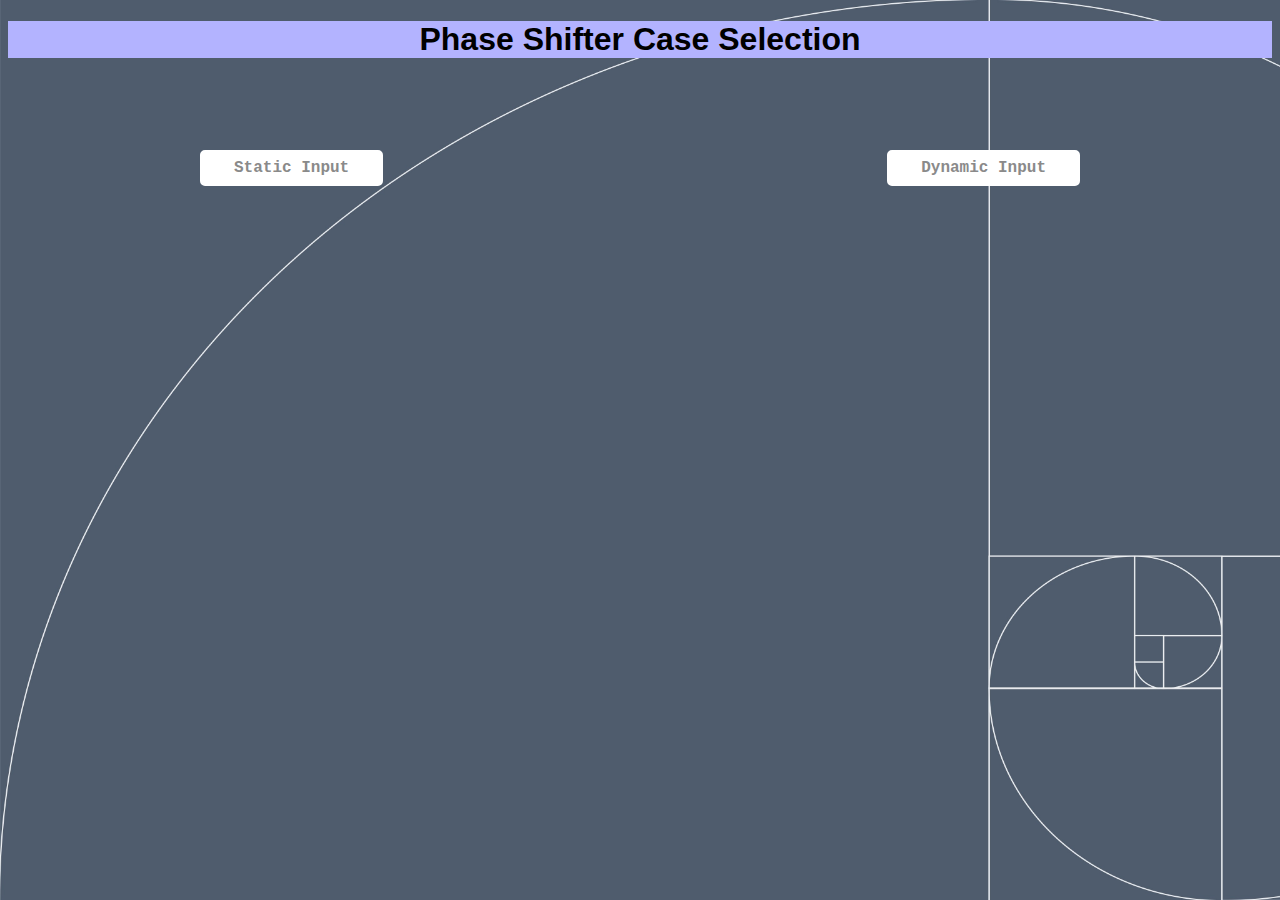
<file: espmain/index.html>
<!DOCTYPE html>
<html>
<head>
	<link rel="stylesheet" type="text/css" href="csstest.css">
	<title>Phase Shifter Case Selection</title>

</head>
<body>
	<h1 class="title" style="font-family: Arial; background-color: #b3b3ff; text-align:center;";>Phase Shifter Case Selection</h1>

	<button style="padding: 30px 50px color: #8a8a8a; position: absolute; left: 200px; top: 150px;" type = "button"; class ="button"; onclick="location.href='case1.html'"> Static Input </button>

	<button style="padding: 30px 50px color: #8a8a8a; position: absolute; right: 200px; top: 150px;" type = "button"; class ="button"; onclick="location.href='case2.html'"> Dynamic Input </button>

</body>
</html>
</file>
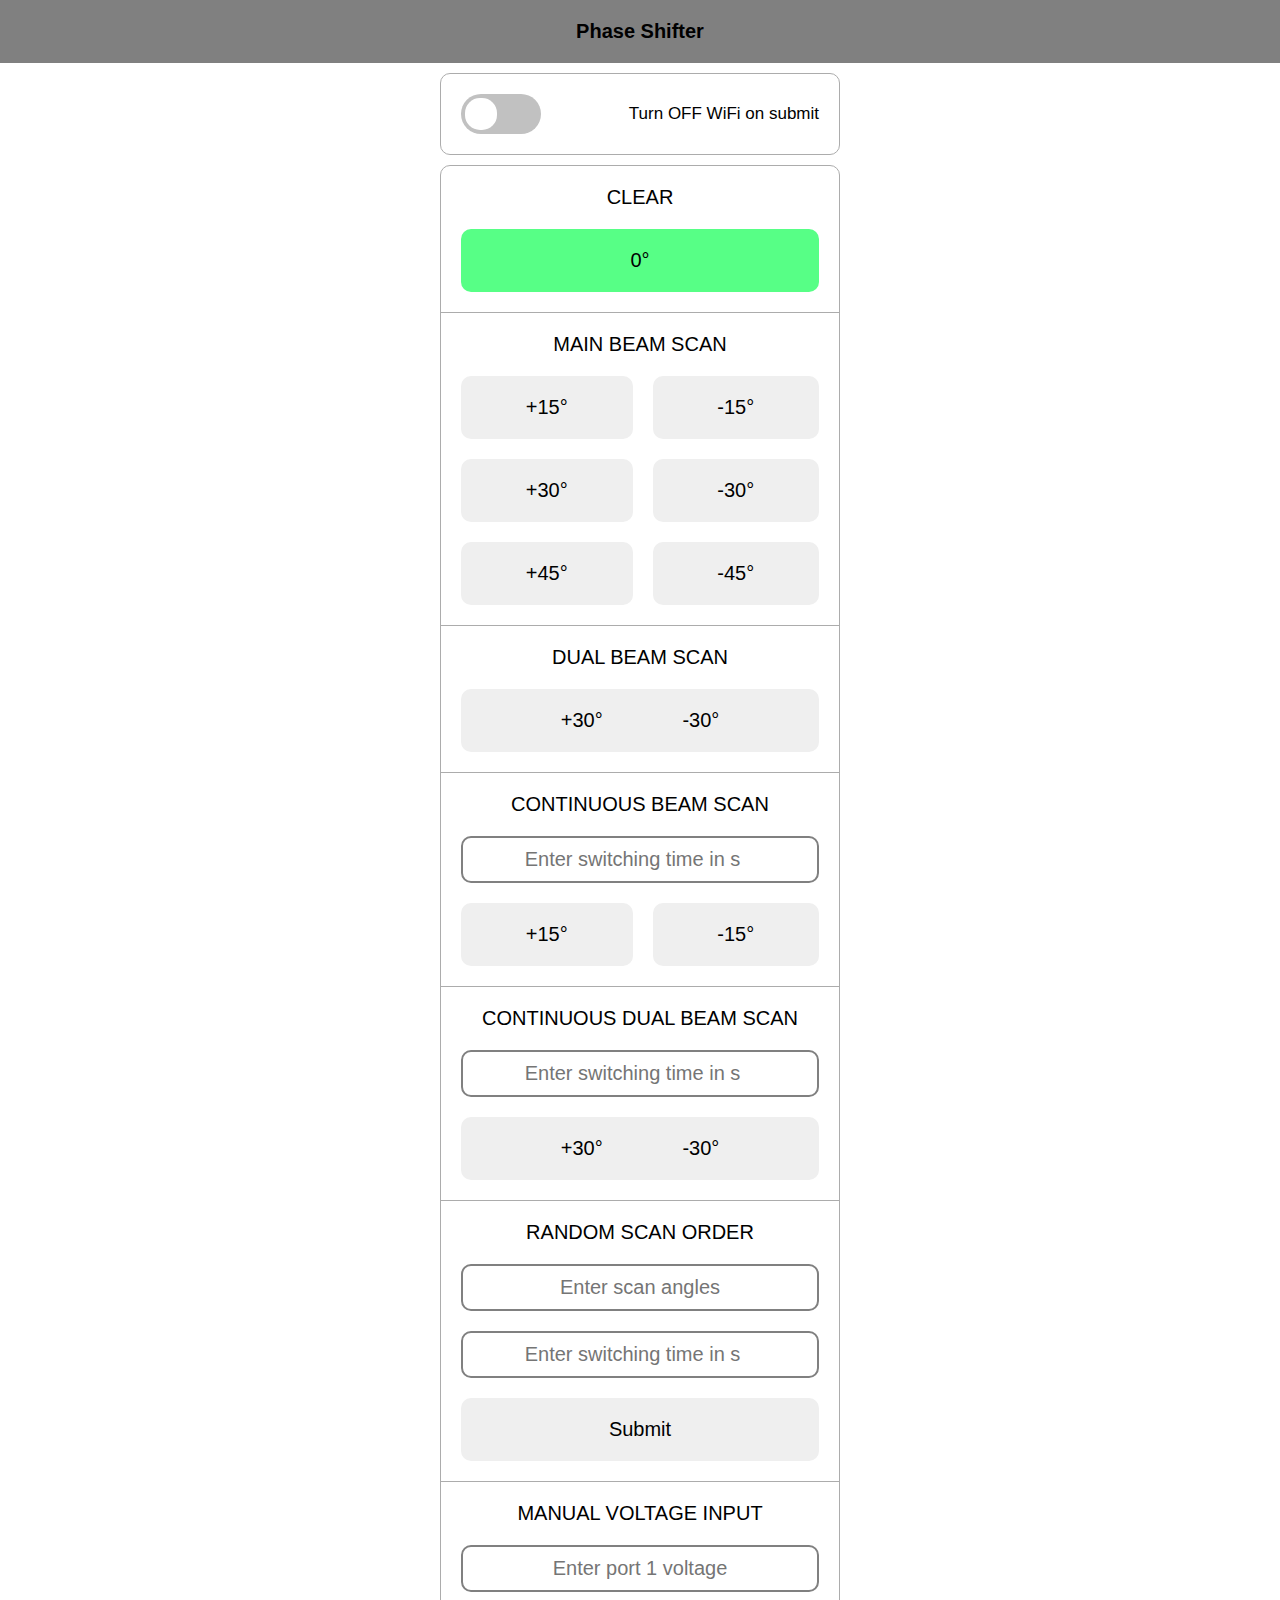
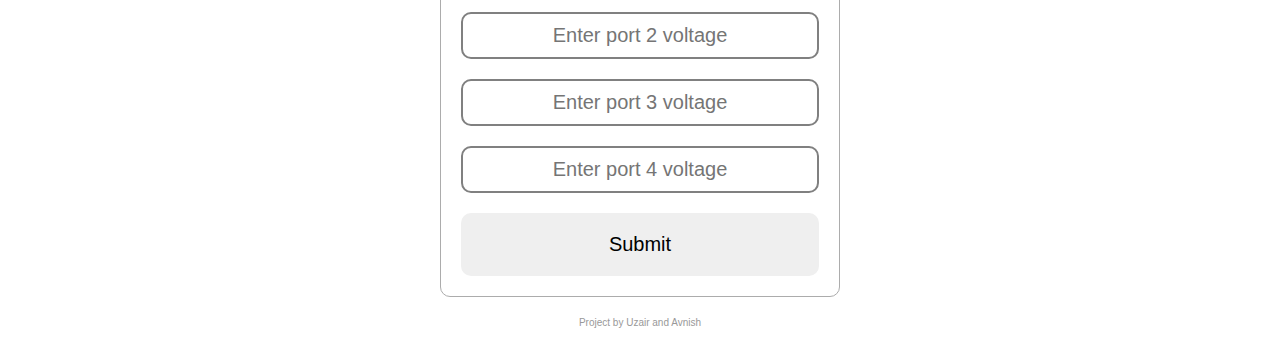
<file: main/data/index.html>
<!DOCTYPE html>
<html lang="en">
<head>
    <meta charset="UTF-8">
    <meta http-equiv="X-UA-Compatible" content="IE=edge">
    <meta name="viewport" content="width=device-width, initial-scale=1.0">
    <link rel="stylesheet" type="text/css" href="styles.css">
    <title>Phase Shifter</title>
</head>
<body>
    <header>
        <h4>Phase Shifter</h4>
    </header>
    <div class="check">
        <input type="checkbox" class="flipswitch" id="nowifi-ref" name="nowifi"/>
        <div class="label">Turn OFF WiFi on submit</div>
    </div>
    <div class="container">
        <main>
            <form id="case1" class="buttons" method="get" autocomplete='off'>
                <input type="hidden" name="nowifi" class="nowifi" value="false">
                <div class="case">
                    <div class="title">CLEAR</div>
                    <div class="angles zero">
                        <button id="clear" class="angle" type="submit" name="clear" value="0">0°</button>
                    </div>
                </div>
                <div class="case">
                    <div class="title">MAIN BEAM SCAN</div>
                    <div class="angles">
                        <button id="p15" class="angle" type="submit" name="scan-angle-case1" value="15">+15°</button>
                        <button class="angle" type="submit" name="scan-angle-case1" value="-15">-15°</button>
                        <button class="angle" type="submit" name="scan-angle-case1" value="30">+30°</button>
                        <button class="angle" type="submit" name="scan-angle-case1" value="-30">-30°</button>
                        <button class="angle" type="submit" name="scan-angle-case1" value="45">+45°</button>
                        <button class="angle" type="submit" name="scan-angle-case1" value="-45">-45°</button>
                    </div>
                </div>
            </form>
            
            
            <form id="case2" class="buttons" action="/#case2" method="get" autocomplete='off'>
                <input type="hidden" name="nowifi" class="nowifi" value="false">
                <div class="case">
                    <div class="title">DUAL BEAM SCAN</div>
                    <div class="angles span">
                        <button class="angle dual" type="submit" name="scan-angle-case2" value="30">
                            <div>+30°</div>
                            <div>-30°</div>
                        </button>
                    </div>
                </div>
            </form>

            <form id="case3" class="buttons" action="/#case3" method="get" autocomplete='off'>
                <input type="hidden" name="nowifi" class="nowifi" value="false">
                <div class="case">
                    <div class="title">CONTINUOUS BEAM SCAN</div>
                    <input class ="input" type="number" min="1" name="interval" placeholder="Enter switching time in s" oninvalid="this.setCustomValidity('Please enter a positive number')" oninput="this.setCustomValidity('')" required/> 
                    <div class="angles">
                        <button class="angle" type="submit" name="scan-angle-case3" value="15">+15°</button>
                        <button class="angle" type="submit" name="scan-angle-case3" value="-15">-15°</button>
                    </div>
                </div>
            </form>

            <form id="case4" class="buttons" action="/#case4" method="get" autocomplete='off'>
                <input type="hidden" name="nowifi" class="nowifi" value="false">
                <div class="case">
                    <div class="title">CONTINUOUS DUAL BEAM SCAN</div>
                    <input class ="input" type="number" min="1" name="interval" placeholder="Enter switching time in s" required oninvalid="this.setCustomValidity('Please enter a positive number')" oninput="this.setCustomValidity('')"/> 
                    <div class="angles span">
                        <button class="angle dual" type="submit" name="scan-angle-case4" value="30">
                            <div>+30°</div>
                            <div>-30°</div>
                        </button>
                    </div>
                </div>
            </form>

            <form id="case5" class="buttons" action="/#case5" method="get" autocomplete='off'>
                <input type="hidden" name="nowifi" class="nowifi" value="false">
                <div class="case">
                    <div class="title">RANDOM SCAN ORDER</div>
                    <input class ="input" type="text" pattern="^^[\+-]*(0|15|30|45){1}(\s+[\+-]*(0|15|30|45){1})*$" name="scan-order" placeholder="Enter scan angles" required oninvalid="this.setCustomValidity('Please angles from 0, ±15, ±30 or ±45 seperated by spaces.')" oninput="this.setCustomValidity('')"/>
                    <input class ="input" type="number" min="1" name="interval" placeholder="Enter switching time in s" required oninvalid="this.setCustomValidity('Please enter a positive number')" oninput="this.setCustomValidity('')"/>
                    <div class="angles span">
                        <button class="angle dual" type="submit" name="scan-angle-case5" value="submit" type="submit">
                            Submit
                        </button>
                    </div>
                </div>
            </form>

            <form id="manual" class="buttons" action="/#manual" method="get" autocomplete='off'>
                <input type="hidden" name="nowifi" class="nowifi" value="false">
                <div class="case">
                    <div class="title">MANUAL VOLTAGE INPUT</div>
                    <input class ="input" pattern="^(\d(\.\d{1,2}){0,1}|10(\.\d{1,2}){0,1}|11(\.([0-5]\d{0,1}|6[0-5]{0,1})){0,1})$" type="text" name="port1" placeholder="Enter port 1 voltage" required oninvalid="this.setCustomValidity('Input should be in the range [0-11.65]')" oninput="this.setCustomValidity('')"/>
                    <input class ="input" pattern="^(\d(\.\d{1,2}){0,1}|10(\.\d{1,2}){0,1}|11(\.([0-5]\d{0,1}|6[0-5]{0,1})){0,1})$" type="text" name="port2" placeholder="Enter port 2 voltage" required oninvalid="this.setCustomValidity('Input should be in the range [0-11.65]')" oninput="this.setCustomValidity('')"/>
                    <input class ="input" pattern="^(\d(\.\d{1,2}){0,1}|10(\.\d{1,2}){0,1}|11(\.([0-5]\d{0,1}|6[0-5]{0,1})){0,1})$" type="text" name="port3" placeholder="Enter port 3 voltage" required oninvalid="this.setCustomValidity('Input should be in the range [0-11.65]')" oninput="this.setCustomValidity('')"/>
                    <input class ="input" pattern="^(\d(\.\d{1,2}){0,1}|10(\.\d{1,2}){0,1}|11(\.([0-5]\d{0,1}|6[0-5]{0,1})){0,1})$" type="text" name="port4" placeholder="Enter port 4 voltage" required oninvalid="this.setCustomValidity('Input should be in the range [0-11.65]')" oninput="this.setCustomValidity('')"/>
                    <div class="angles span">
                        <button class="angle dual" type="submit" name="manual" value="submit" type="submit">
                            Submit
                        </button>
                    </div>
                </div>
            </form>

        </main>
    </div>
    <footer>
        Project by Uzair and Avnish
    </footer>
</body>
<script>
    var forms = Array.from(document.forms);
    forms.forEach(x => {x.addEventListener('submit', e => {
        var ref = document.getElementById('nowifi-ref');
        e.target.getElementsByClassName('nowifi')[0].value = ref.checked;
    })});
</script>
</html>
</file>
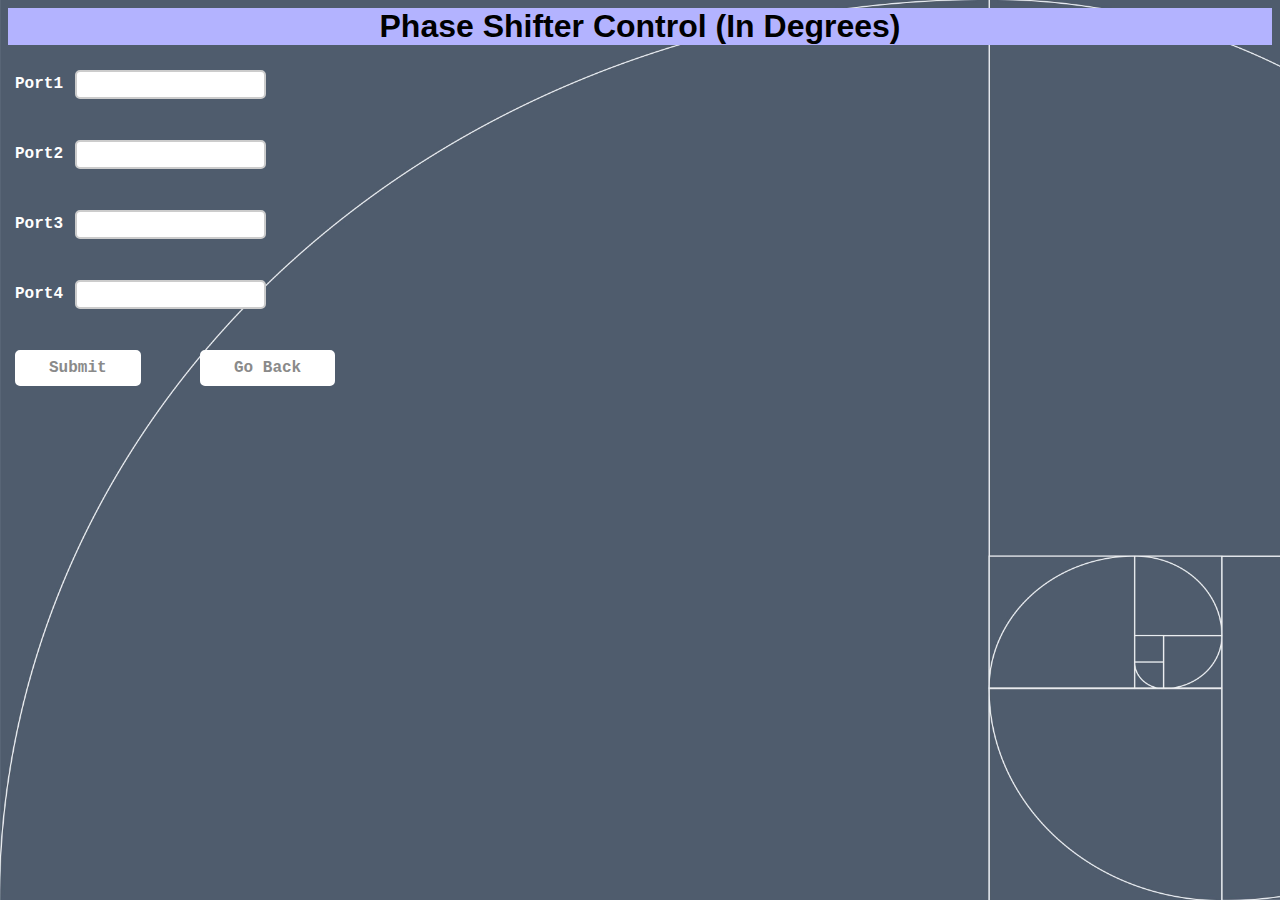
<file: espmain/case1.html>
<html>
<head>
	<link rel="stylesheet" type="text/css" href="csstest.css">
	<title>Phase Shift Control</title>
</head>

<body>
	<h1 class="title" style="font-family: Arial; background-color: #b3b3ff; text-align: center;";>Phase Shifter Control (In Degrees)</h1>

	<form class="input" action="/case1.html" id="data" style="color: white;">
		<label style="position: absolute; left: 15px; top: 75px;">Port1</label>
		<input style="position: absolute; left: 75px; top: 70px;" type = "text" name="Port 1">
	
		<label style="position: absolute; left: 15px; top: 145px;">Port2</label>
		<input style="position: absolute; left: 75px; top: 140px;" type = "text" name="Port 2">

		<label style="position: absolute; left: 15px; top: 215px;">Port3</label>
    	<input style="position: absolute; left: 75px; top: 210px;" type="text" name="Port 3">

    	<label style="position: absolute; left: 15px; top: 285px;">Port4</label>
		<input style="position: absolute; left: 75px; top: 280px;" type="text" name="Port 4">
 	</form><br>

    <button style="position: absolute;left: 15px; top: 350px" class="button" type="submit" form="data" value="submit">Submit</button>

    <button style="position: absolute; left: 200px; top: 350px" class="button" onclick="location.href='/'">Go Back</button>

</body>
</html>
</file>
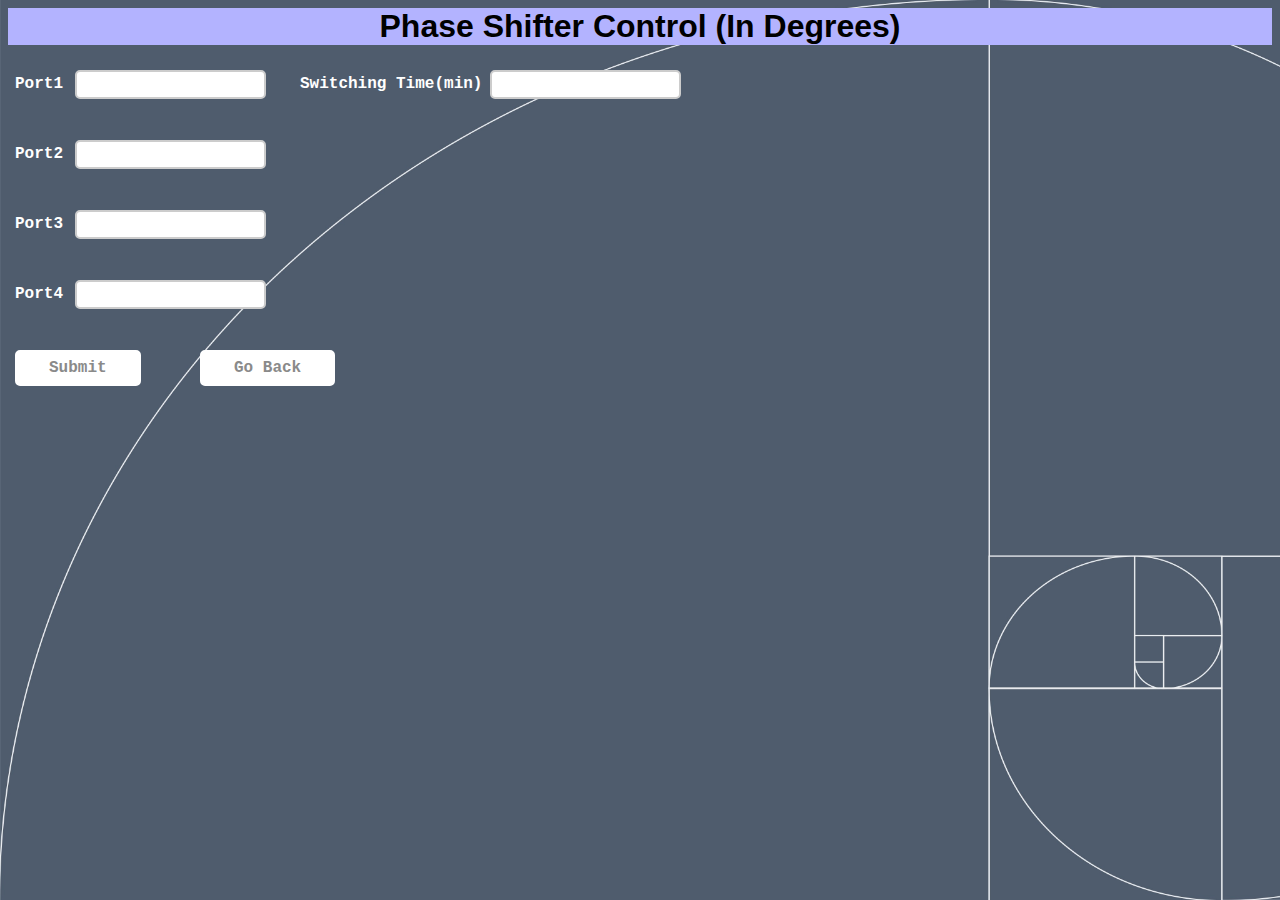
<file: espmain/case2.html>
<html>
<head>
	<link rel="stylesheet" type="text/css" href="csstest.css">
	<title>Phase Shift Control</title>
</head>

<body>
	<h1 class="title" style="font-family: Arial; background-color: #b3b3ff; text-align: center;";>Phase Shifter Control (In Degrees)</h1>

	<form class="input" action="/case2.html" id="data" style="color: white;">
		<label for="Port1" style="position: absolute; left: 15px; top: 75px;">Port1</label>
		<input style="position: absolute; left: 75px; top: 70px;" type = "text" name="Port1" id="Port1">
	
		<label for="Port2" style="position: absolute; left: 15px; top: 145px;">Port2</label>
		<input style="position: absolute; left: 75px; top: 140px;" type = "text" name="Port2" id="Port2">

		<label for="Port3" style="position: absolute; left: 15px; top: 215px;">Port3</label>
    	<input style="position: absolute; left: 75px; top: 210px;" type="text" name="Port3" id="Port3">

    	<label for="Port4" style="position: absolute; left: 15px; top: 285px;">Port4</label>
		<input style="position: absolute; left: 75px; top: 280px;" type="text" name="Port4" id="Port4">

		<label for="time" style="position: absolute; left: 300px; top: 75px;">Switching Time(min)</label>
		<input style="position: absolute; left: 490px; top: 70px;" type="text" name="time" id="time">
 	</form><br>

    <button style="position: absolute;left: 15px; top: 350px" class="button" type="submit" form="data" value="submit">Submit</button>

    <button style="position: absolute; left: 200px; top: 350px" class="button" onclick="location.href='/'">Go Back</button>

</body>
</html>
</file>
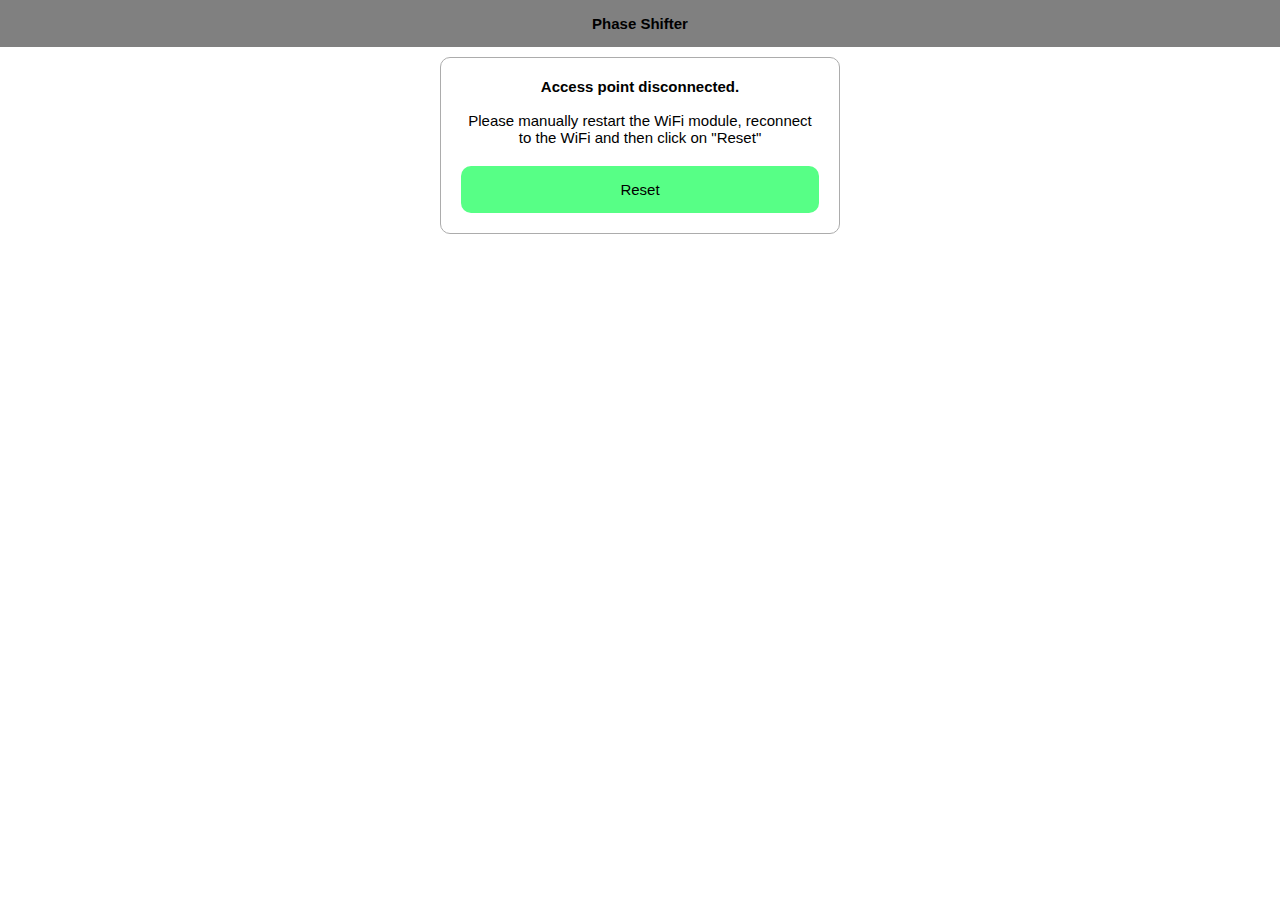
<file: main/data/disconnect.html>
<!DOCTYPE html>
<html lang="en">
<head>
    <meta charset="UTF-8">
    <meta http-equiv="X-UA-Compatible" content="IE=edge">
    <meta name="viewport" content="width=device-width, initial-scale=1.0">
    <title>Phase Shifter</title>
</head>
<style>
*{box-sizing:border-box;font-family:Arial,Helvetica,sans-serif;font-size:15px;text-align:center;margin:0}header{padding:1em;text-align:center;background-color:grey}.container{width:100%;max-width:400px;margin:10px auto;height:100%;display:flex;flex-direction:column;align-items:center;border:1px solid #acacac;border-radius:10px;position:relative}.case{padding:20px;border-bottom:1px solid #acacac}.case .title{margin-bottom:20px}#reset{margin-top:20px}.reset-case{border:none}.angles{display:grid;grid-template-columns:auto auto;gap:20px}.zero{display:grid;grid-template-columns:auto;gap:20px}.angle{border:none;padding:1em;border-radius:10px}.angle:hover{background:#b6b6b6;cursor:pointer}.angle:active{background:#bdbdbd}.zero .angle{background:#57ff86}.zero .angle:hover{background:#42c066;cursor:pointer}.zero .angle:active{background:#359450;cursor:pointer}footer,header,main{width:inherit;margin:0}
</style>
<body>
    <header>
        <h4>Phase Shifter</h4>
    </header>
    <main>
        <div class="container">
            <div class="case reset-case">
                <form action="/">
                    <div>
                        <h1>Access point disconnected.</h1>
                        <br>
                        <p>Please manually restart the WiFi module, reconnect to the WiFi and then click on "Reset"</p></div>        
                    <div class="angles zero">
                        <button id="reset" class="angle" type="submit">Reset</button>
                    </div>
                </form>
            </div>
        </div>
    </main>
</body>
</html>
</file>
<file: espmain/csstest.css>
input[type=text] {
    padding:5px; 
    border:2px solid #ccc; 
    -webkit-border-radius: 5px;
    border-radius: 5px;
    align-content: center;
}

input[type=text]:focus {
    border-color:#333;
    align-content: center;
}

input[type=submit] {
	background-color: white;
	font-family: Courier New;
	font-weight: 600;
	color: #9C9C9C;
	border:2px solid;
	border-color: #cfcfcf;
	border-radius: 5px;
  	padding: 7px 32px;
  	text-align: center;
  	font-size: 16px;
    transition-duration: 0.3s;
    align-content: center;
}

input[type=submit]:hover{
  background-color: #cfcfcf;
  color: white;
  font-family: Courier New;
  font-weight: 600;
  align-content: center;
  box-shadow: 0 5px 5px 0 rgba(0,0,0,0.24), 0 5px 5px 0 rgba(0,0,0,0.19);
}

.button {
  	background-color: white;
	font-family: Courier New;
	font-weight: 600;
	color: #8a8a8a;
	border:2px solid;
	border-color: white;
	border-radius: 5px;
  	padding: 7px 32px;
  	text-align: center;
  	font-size: 16px;
    transition-duration: 0.3s;
    align-content: center;
}

.button:hover{
  background-color: #cfcfcf;	
  border-color: #cfcfcf;
  color: #616161;
  font-family: Courier New;
  font-weight: 600;
  align-content: center;
  box-shadow: 0 5px 5px 0 rgba(0,0,0,0.24), 0 5px 5px 0 rgba(0,0,0,0.19);
}

body {
  background-image: url('bg.jpg');
  background-repeat: no-repeat;
  background-attachment: fixed;
  background-size: cover;
}

.input {
	font-family:  Courier New;
	font-weight: 600;
}
</file>
<file: main/data/styles.css>
* {
    box-sizing: border-box;
    font-family: Arial, Helvetica, sans-serif;
    font-size: 20px;
    text-align: center;
    margin: 0;
}

.check {
    padding: 1em;
    border: 1px solid rgb(172,172,172);
    border-radius: 10px;
    width: 100%;
    max-width: 400px;
    margin: 10px auto;
    display: flex;
    justify-content: space-between;
}

.check .label {
    line-height: 40px;
    vertical-align: middle;
    text-align: center;
    font-size: 17px;
}

.flipswitch {
    position: relative;
    background: rgb(193, 193, 193);
    width: 80px;
    height: 40px;
    -webkit-appearance: initial;
    border-radius: 20px;
    -webkit-tap-highlight-color: rgba(0, 0, 0, 0);
    outline: none;
    font-size: 14px;
    cursor: pointer;
}

.flipswitch:checked {
    background: rgb(87, 255, 134);
    transition: all 0.1s ease-in 0s;
}
  
.flipswitch:after {
    position: absolute;
    top: 10%;
    display: block;
    line-height: 30px;
    width: 40%;
    height: 80%;
    background: #fff;
    box-sizing: border-box;
    text-align: center;
    transition: all 0.1s ease-in 0s;
    border-radius: 15px;
    content: "";
}
  
.flipswitch:after {
    left: 5%;
}
  
.flipswitch:checked:after {
    left: 55%;
}

.container {
    width: 100%;
    max-width: 400px;
    margin: 10px auto;
    height: 100%;
    display: flex;
    flex-direction: column;
    align-items: center;
    border: 1px solid rgb(172, 172, 172);
    border-radius: 10px;
    position:relative
}

header, main, footer {
    width: inherit;
    margin: 0;
    /* border: 1px solid rgb(189, 189, 189); */
}

header {
    padding: 1em;
    text-align: center;
    background-color:grey;
}

footer {
    margin: 0;
    font-size: 10px;
    color: rgb(153, 153, 153);
}

.angles {
    display: grid;
    grid-template-columns: auto auto;
    gap: 20px;
    /* margin: 1em; */
}

.zero {
    display: grid;
    grid-template-columns: auto;
    gap: 20px;
}

.angle {
    border: none;
    padding: 1em;
    border-radius: 10px;
}
.angle:hover {
    background:rgb(182, 182, 182);
    cursor: pointer;
}
.angle:active {
    background:rgb(189, 189, 189);
}

.zero .angle {
    background:rgb(87, 255, 134);
}
.zero .angle:hover {
    background:rgb(66, 192, 102);
    cursor: pointer;
}
.zero .angle:active {
    background:rgb(53, 148, 80);
    cursor: pointer;
}

.dual {
    display: flex;
    flex-direction: row;
    justify-content: space-evenly;
}

.span {
    display: grid;
    grid-template-columns: auto;
}

.case {
    padding:20px;
    border-bottom: 1px solid rgb(172,172,172)
}

.case .title {
    margin-bottom: 20px;
}

form:last-child .case {
    border-bottom: none;
}

.input {
    width: 100%;
    margin-bottom: 20px;
    padding: 10px;
    border-radius: 10px;
    border: 2px solid gray;
}

#reset {
    margin-top: 20px;
}

.reset-case {
    border: none;
}

footer {
    padding: 10px;
}
</file>
